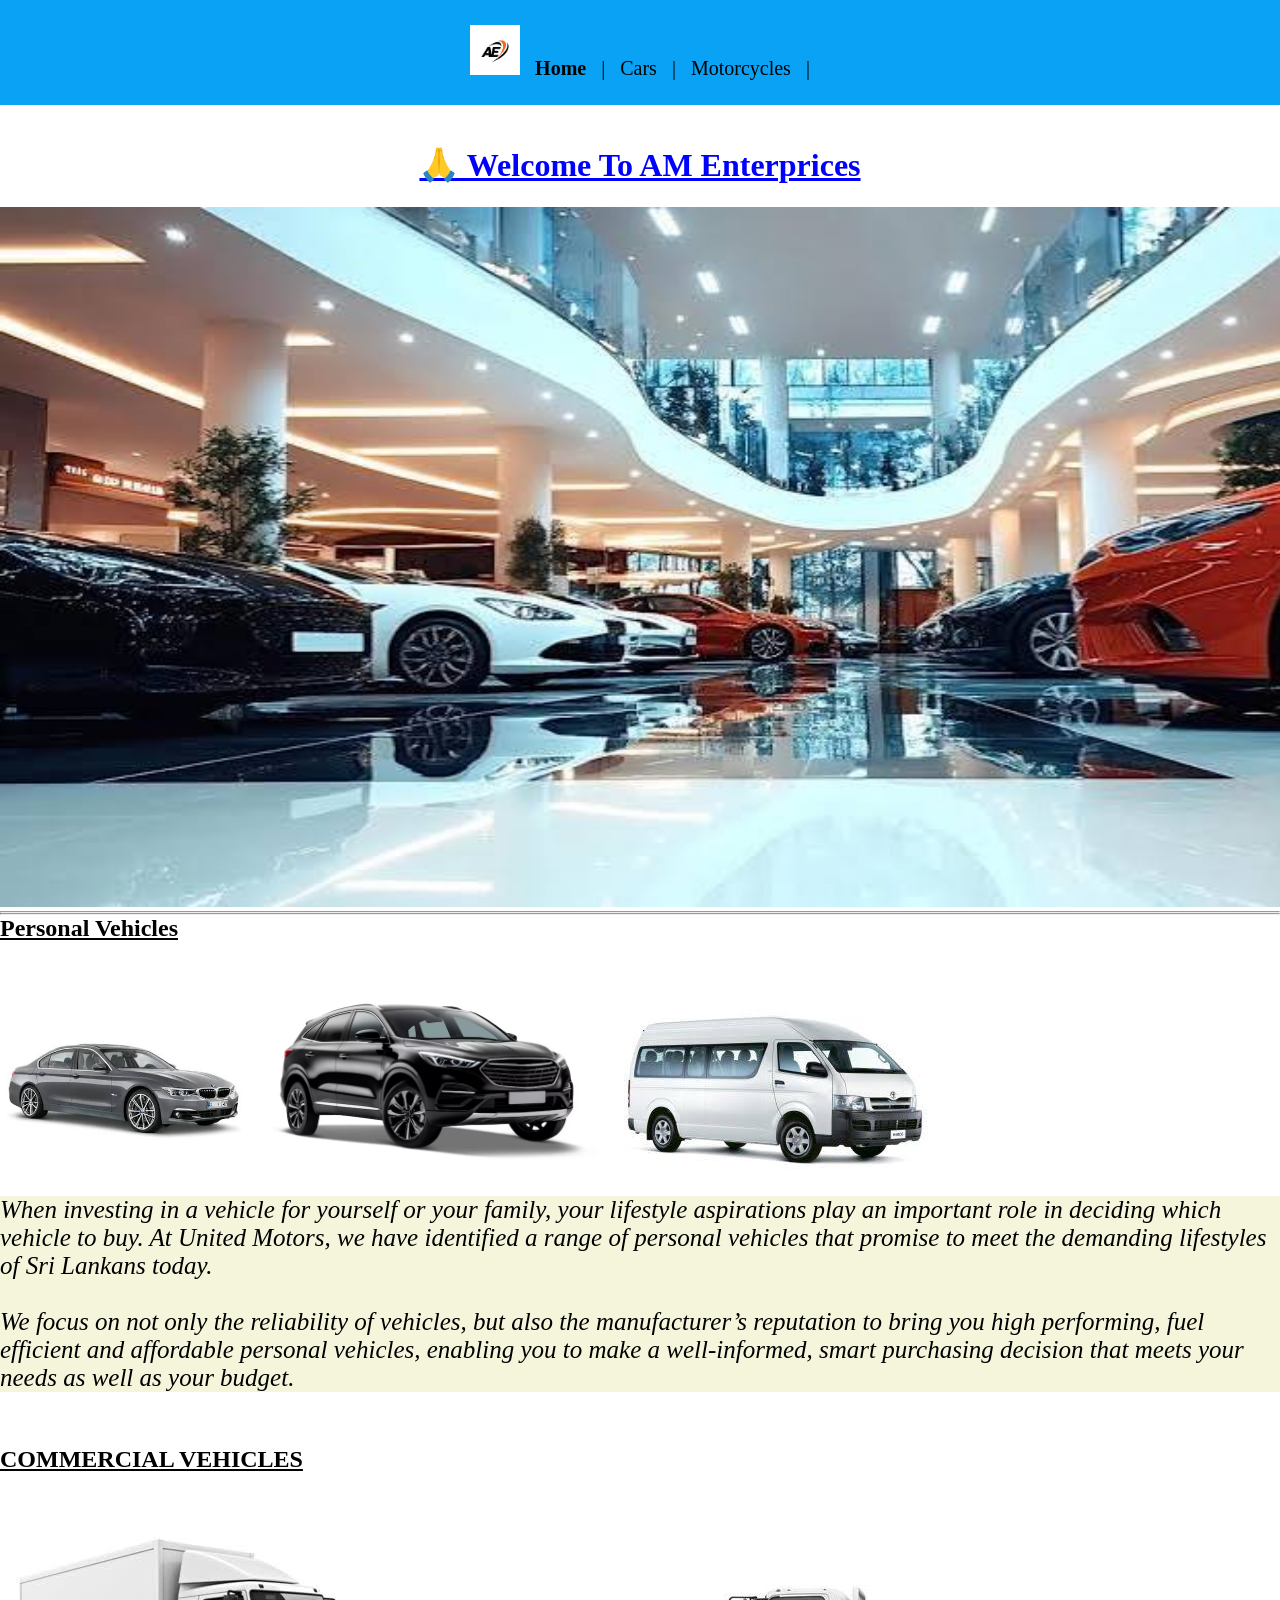
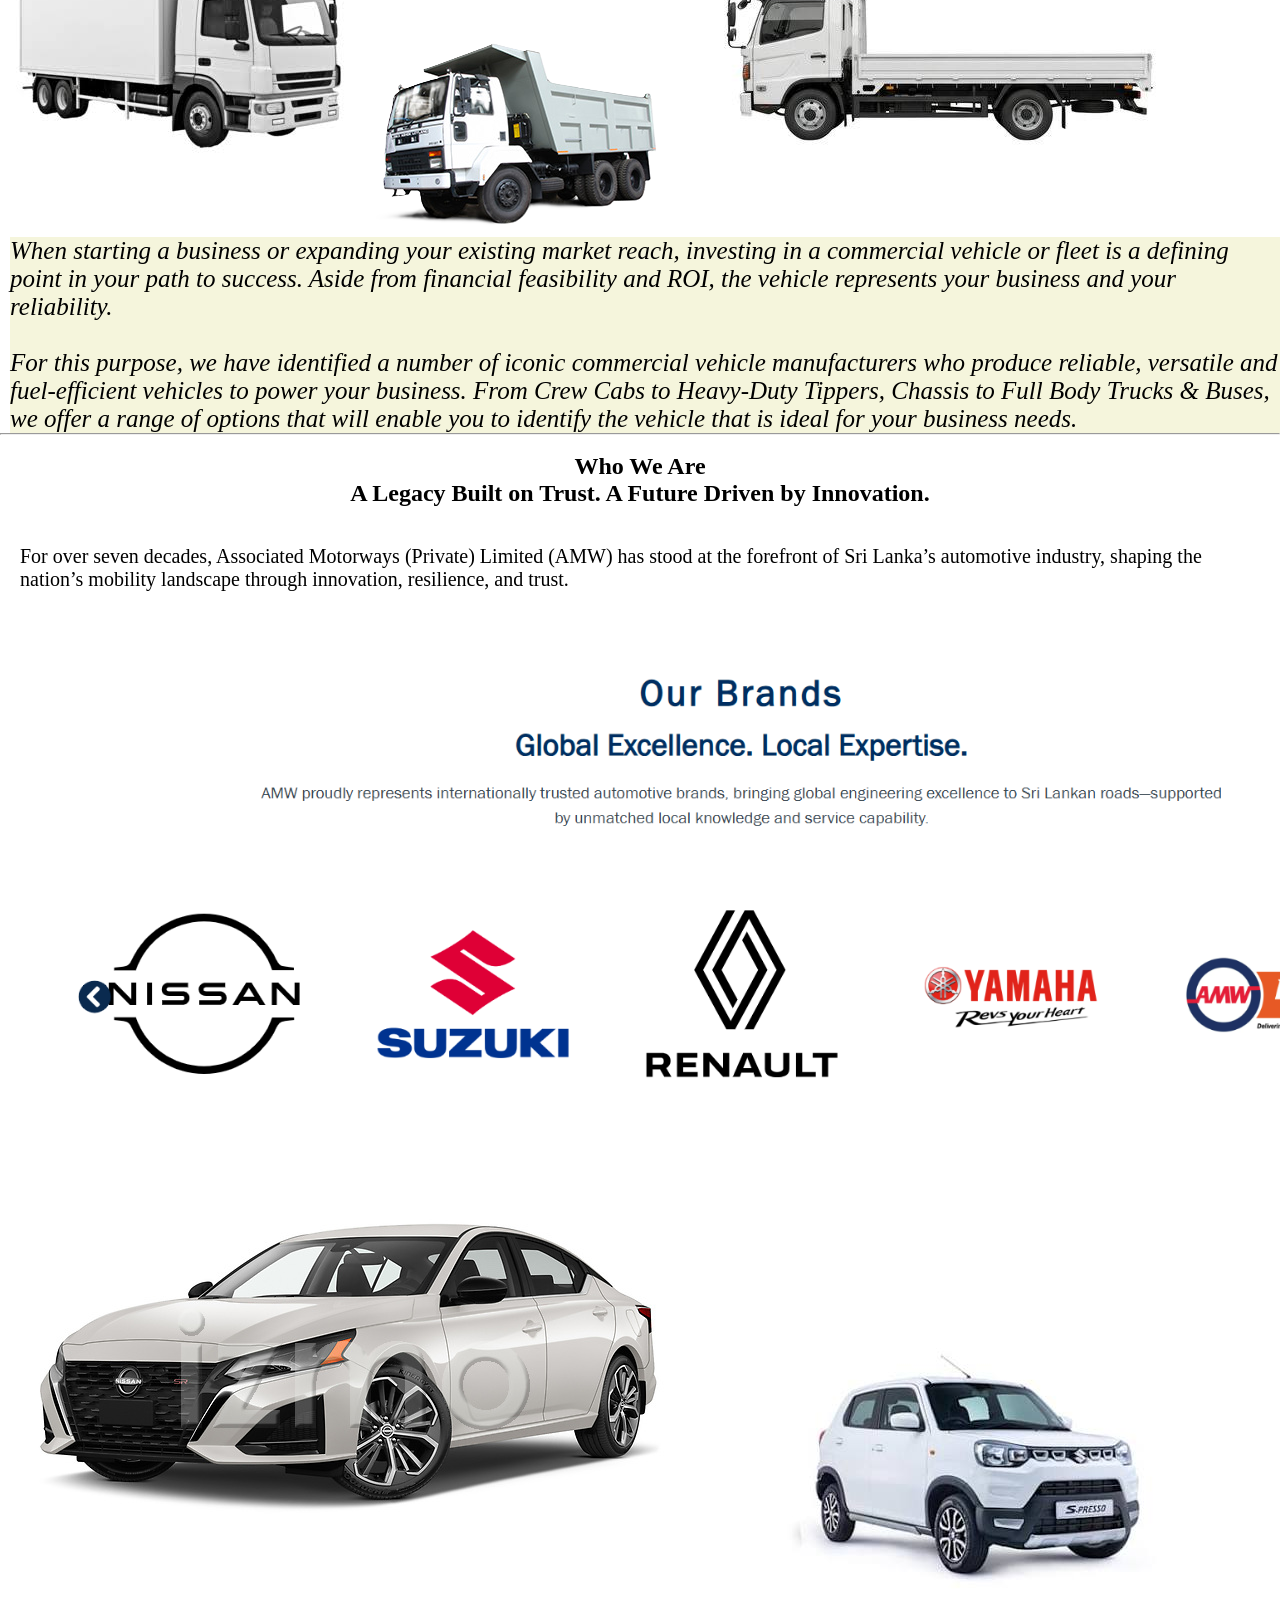
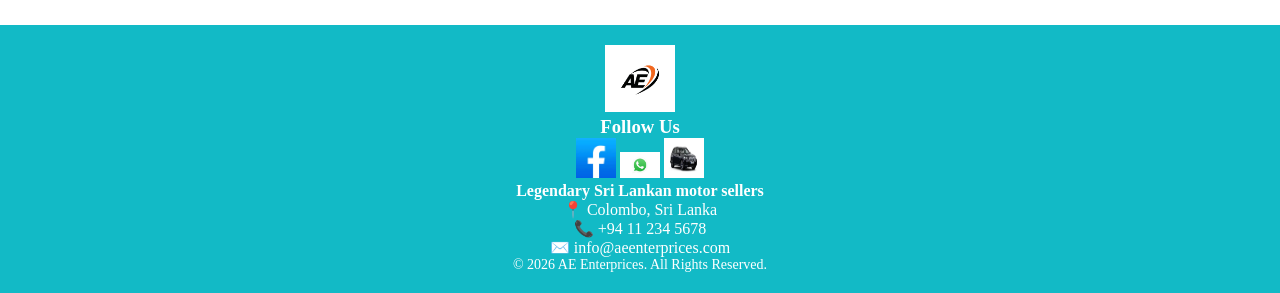
<file: index.html>
<!DOCTYPE html>
<html lang="en">

<head>
    <meta charset="UTF-8">
    <meta name="viewport" content="width=device-width, initial-scale=1.0">
    <title>AM Enterprices</title>
    <link rel="icon" href="assest\img\images.png">
    <link rel="stylesheet" href="index.css">
</head>

<body>
    <center>
        <nav class="nv">
            <img class="im" src="assest\img\images.png" alt="logo" width="50" height="50">
            <a href="index.html"> <strong>Home</strong></a> |
            <a href="cars.html">Cars</a> |
            <a href="motorbike.html">Motorcycles</a> |

        </nav>
    </center>
    <br>
    <br>

    <center>
        <h1 class="he"><u> 🙏 Welcome To AM Enterprices</u></h1>
    </center>
    <br>
    <img src="assest\img\images (4).jpg" width="1520" height="700" alt="cab">
    <hr>
    <hr>
    <div id="d1">
        <h2><u>Personal Vehicles</u></h2>

        <img src="assest\img\bmw.jpg" alt="bmw" class="bmw" width="250" height="250">
        <img src="assest\img\black-isolated-car_23-2151852894.avif" alt="" width="350" height="250">
        <img src="assest\img\images (5).jpg" alt="">

        <div class="p1">
            <p>When investing in a vehicle for yourself or your
                family, your lifestyle aspirations play an important
                role in deciding which vehicle to buy. At United Motors,
                we have identified a range of personal vehicles that promise
                to meet the demanding lifestyles of Sri Lankans today.</p>
            <br>
            <p>We focus on not only the reliability of vehicles, but also
                the manufacturer’s reputation to bring you high performing,
                fuel efficient and affordable personal vehicles, enabling you
                to make a well-informed, smart purchasing decision that meets
                your needs as well as your budget.</p>
        </div>
    </div>
    <br>
    <br>
    <br>
    <div>
        <h2><u>COMMERCIAL VEHICLES</u></h2>

        <img src="assest\img\lorrry.jpg" alt="lorry">
        <img src="assest\img\tipper-2518.png" alt="">
        <img src="assest\img\images (2).jpg" alt="">
        <div class="p2">
            <p>When starting a business or expanding your existing market reach, investing in a commercial vehicle or
                fleet is a defining point in your path to success. Aside from financial feasibility and ROI, the vehicle
                represents your business and your reliability. </p>
            <br>
            <p>For this purpose, we have identified a number of iconic commercial vehicle manufacturers who produce
                reliable, versatile and fuel-efficient vehicles to power your business. From Crew Cabs to Heavy-Duty
                Tippers, Chassis to Full Body Trucks & Buses, we offer a range of options that will enable you to
                identify the vehicle that is ideal for your business needs.</p>
        </div>
    </div>
    <hr>
    <br>
    <center>
        <h2><b>Who We Are</b></h2>
        <h2>A Legacy Built on Trust. A Future Driven by Innovation.</h2>
    </center>
    <br>
    <p class="p4"> For over seven decades, Associated Motorways (Private) Limited (AMW) has stood at the forefront of
        Sri Lanka’s automotive industry, shaping the nation’s mobility landscape through innovation, resilience, and
        trust.</p>
    <br>
    <img src="assest\img\Screenshot 2026-07-02 141143.png" width="1500" alt="">
    <br>
    <img src="assest\img\fit=700.jpg" alt="">
    <img src="assest\img\images (6).jpg" alt="">

    <footer class="foo">
        <img src="assest\img\images.png" alt="Logo" width="70">
        <h3>Follow Us</h3>
        <a href="https://www.facebook.com" target="_blank">
            <img src="assest\img\Logo_de_Facebook.png" alt="Facebook" width="40"></a>
        <a href="https://www.whatsapp.com" target="_blank">
            <img src="assest\img\images (3).jpg" alt="WhatsApp" width="40"></a>
        <a href="https://www.instagram.com" target="_blank">
            <img src="assest\img\images (1).jpg" alt="Instagram" width="40" height="40"></a>

        <p>
            <strong>Legendary Sri Lankan motor sellers</strong><br>

        </p>
        <p>
            📍 Colombo, Sri Lanka <br>
            📞 +94 11 234 5678 <br>
            ✉️ info@aeenterprices.com
        </p>
        <p class="p3">
            © 2026 AE Enterprices. All Rights Reserved.
        </p>
    </footer>









</body>

</html>
</file>
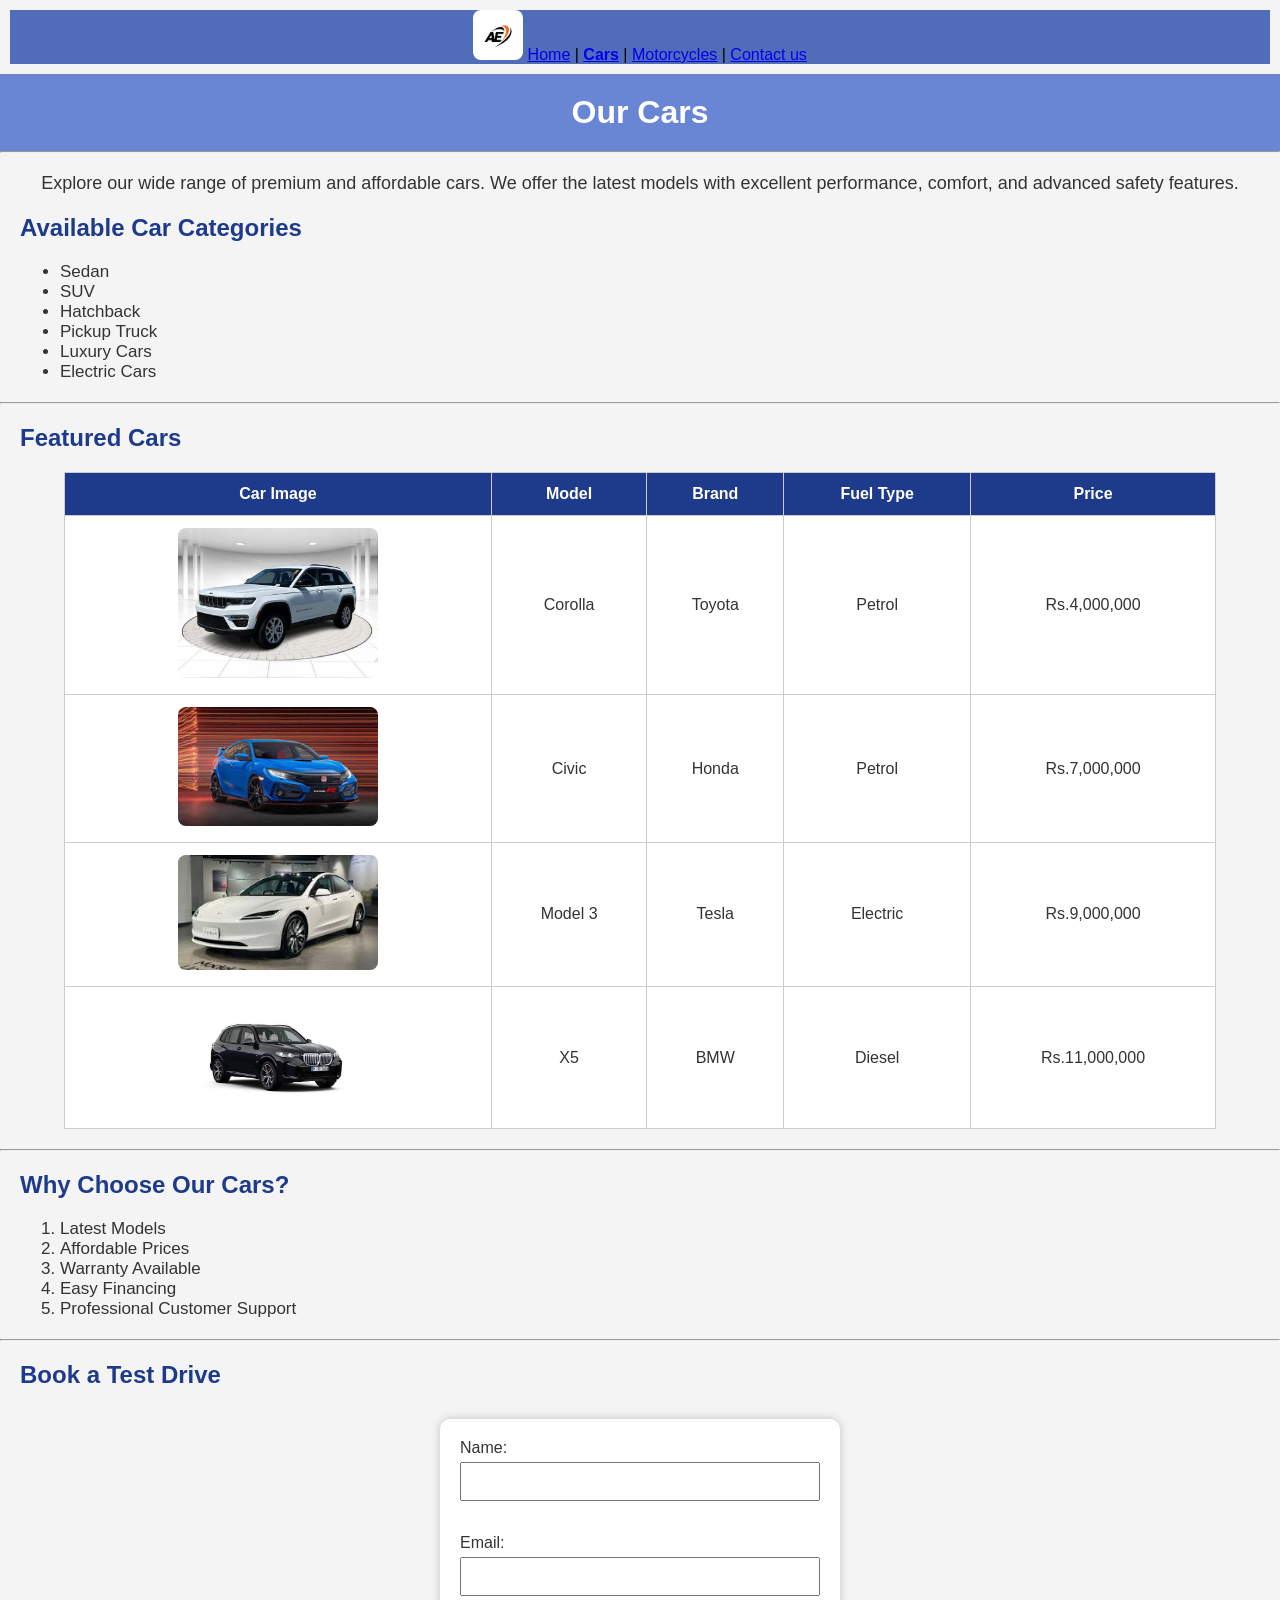
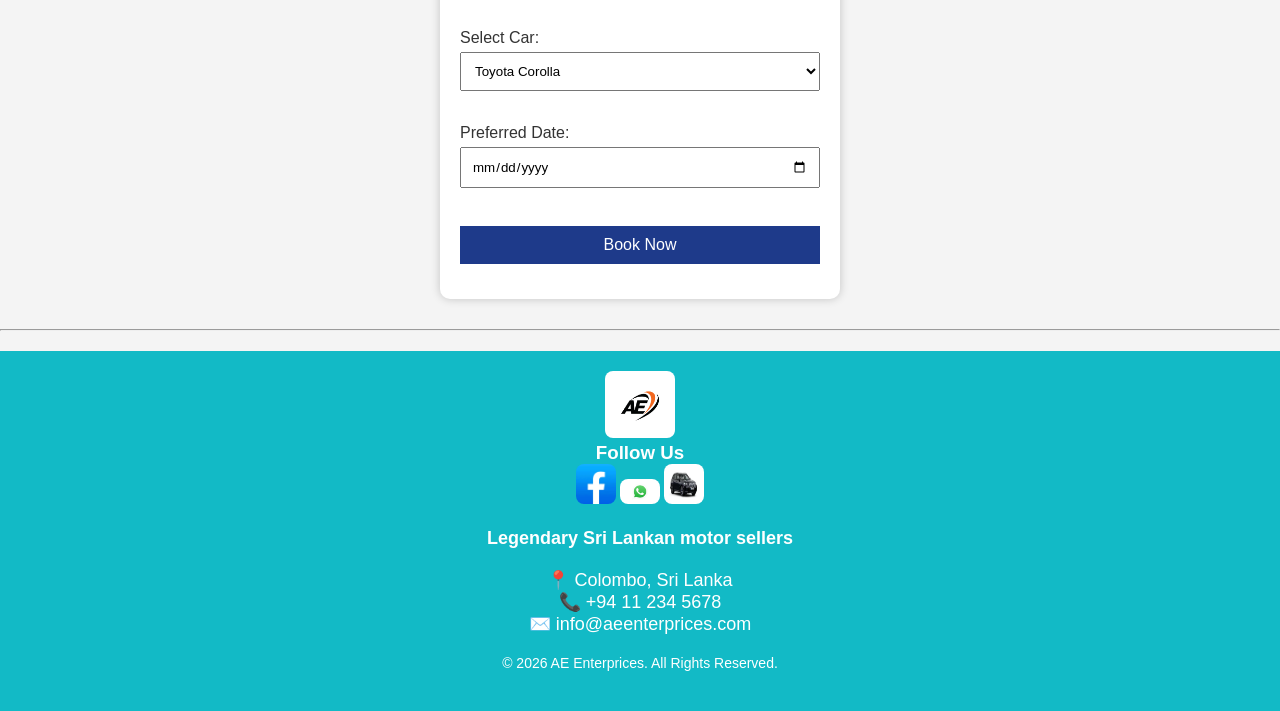
<file: cars.html>
<!DOCTYPE html>
<html lang="en">

<head>
    <meta charset="UTF-8">
    <meta name="viewport" content="width=device-width, initial-scale=1.0">
    <title>Cars</title>
    <link rel="stylesheet" href="cars.css">



</head>

<body>
    <center>
        <nav class="nv">
            <img class="im" src="assest\img\images.png" alt="logo" width="50" height="50">
            <a href="index.html">Home</a> |
            <strong><a href="cars.html">Cars</a></strong> |
            <a href="motorcycles.html">Motorcycles</a> |
            <a href="contact.html">Contact us</a>

        </nav>

    </center>
    <h1 align="center">Our Cars</h1>

    <hr>

    <p align="center">
        Explore our wide range of premium and affordable cars.
        We offer the latest models with excellent performance,
        comfort, and advanced safety features.
    </p>
    <h2>Available Car Categories</h2>

    <ul>
        <li>Sedan</li>
        <li>SUV</li>
        <li>Hatchback</li>
        <li>Pickup Truck</li>
        <li>Luxury Cars</li>
        <li>Electric Cars</li>
    </ul>

    <hr>
    <h2>Featured Cars</h2>

    <table border="1" cellpadding="10">
        <tr>
            <th>Car Image</th>
            <th>Model</th>
            <th>Brand</th>
            <th>Fuel Type</th>
            <th>Price</th>
        </tr>

        <tr>
            <td><img src="assest\img\images.jpg" width="200" alt="Toyota Corolla"></td>
            <td>Corolla</td>
            <td>Toyota</td>
            <td>Petrol</td>
            <td>Rs.4,000,000</td>
        </tr>

        <tr>
            <td><img src="assest\img\download.jpg" width="200" alt="Honda Civic"></td>
            <td>Civic</td>
            <td>Honda</td>
            <td>Petrol</td>
            <td>Rs.7,000,000</td>
        </tr>

        <tr>
            <td><img src="assest\img\download (1).jpg" width="200" alt="Tesla Model 3"></td>
            <td>Model 3</td>
            <td>Tesla</td>
            <td>Electric</td>
            <td>Rs.9,000,000</td>
        </tr>

        <tr>
            <td><img src="assest\img\images (1).jpg" width="200" alt="BMW X5"></td>
            <td>X5</td>
            <td>BMW</td>
            <td>Diesel</td>
            <td>Rs.11,000,000</td>
        </tr>
    </table>

    <hr>
    <h2>Why Choose Our Cars?</h2>

    <ol>
        <li>Latest Models</li>
        <li>Affordable Prices</li>
        <li>Warranty Available</li>
        <li>Easy Financing</li>
        <li>Professional Customer Support</li>
    </ol>

    <hr>
      <h2 >Book a Test Drive</h2>

    <form>
        Name:<br>
        <input type="text"><br><br>

        Email:<br>
        <input type="email"><br><br>

        Select Car:<br>
        <select>
            <option>Toyota Corolla</option>
            <option>Honda Civic</option>
            <option>Tesla Model 3</option>
            <option>BMW X5</option>
        </select>

        <br><br>

        Preferred Date:<br>
        <input type="date">

        <br><br>

        <input type="submit" value="Book Now">
    </form>

    <hr>
    <footer class="footer">
        <img src="assest\img\images.png" alt="Logo" width="70">
        <h3>Follow Us</h3>
        <a href="https://www.facebook.com" target="_blank">
            <img src="assest\img\Logo_de_Facebook.png" alt="Facebook" width="40"></a>
        <a href="https://www.whatsapp.com" target="_blank">
            <img src="assest\img\images (3).jpg" alt="WhatsApp" width="40"></a>
        <a href="https://www.instagram.com" target="_blank">
            <img src="assest\img\images (1).jpg" alt="Instagram" width="40" height="40"></a>

        <p>
            <strong>Legendary Sri Lankan motor sellers</strong><br>

        </p>
        <p>
            📍 Colombo, Sri Lanka <br>
            📞 +94 11 234 5678 <br>
            ✉️ info@aeenterprices.com
        </p>
        <p class="p3">
            © 2026 AE Enterprices. All Rights Reserved.
        </p>
    </footer>

</body>

</html>
</file>
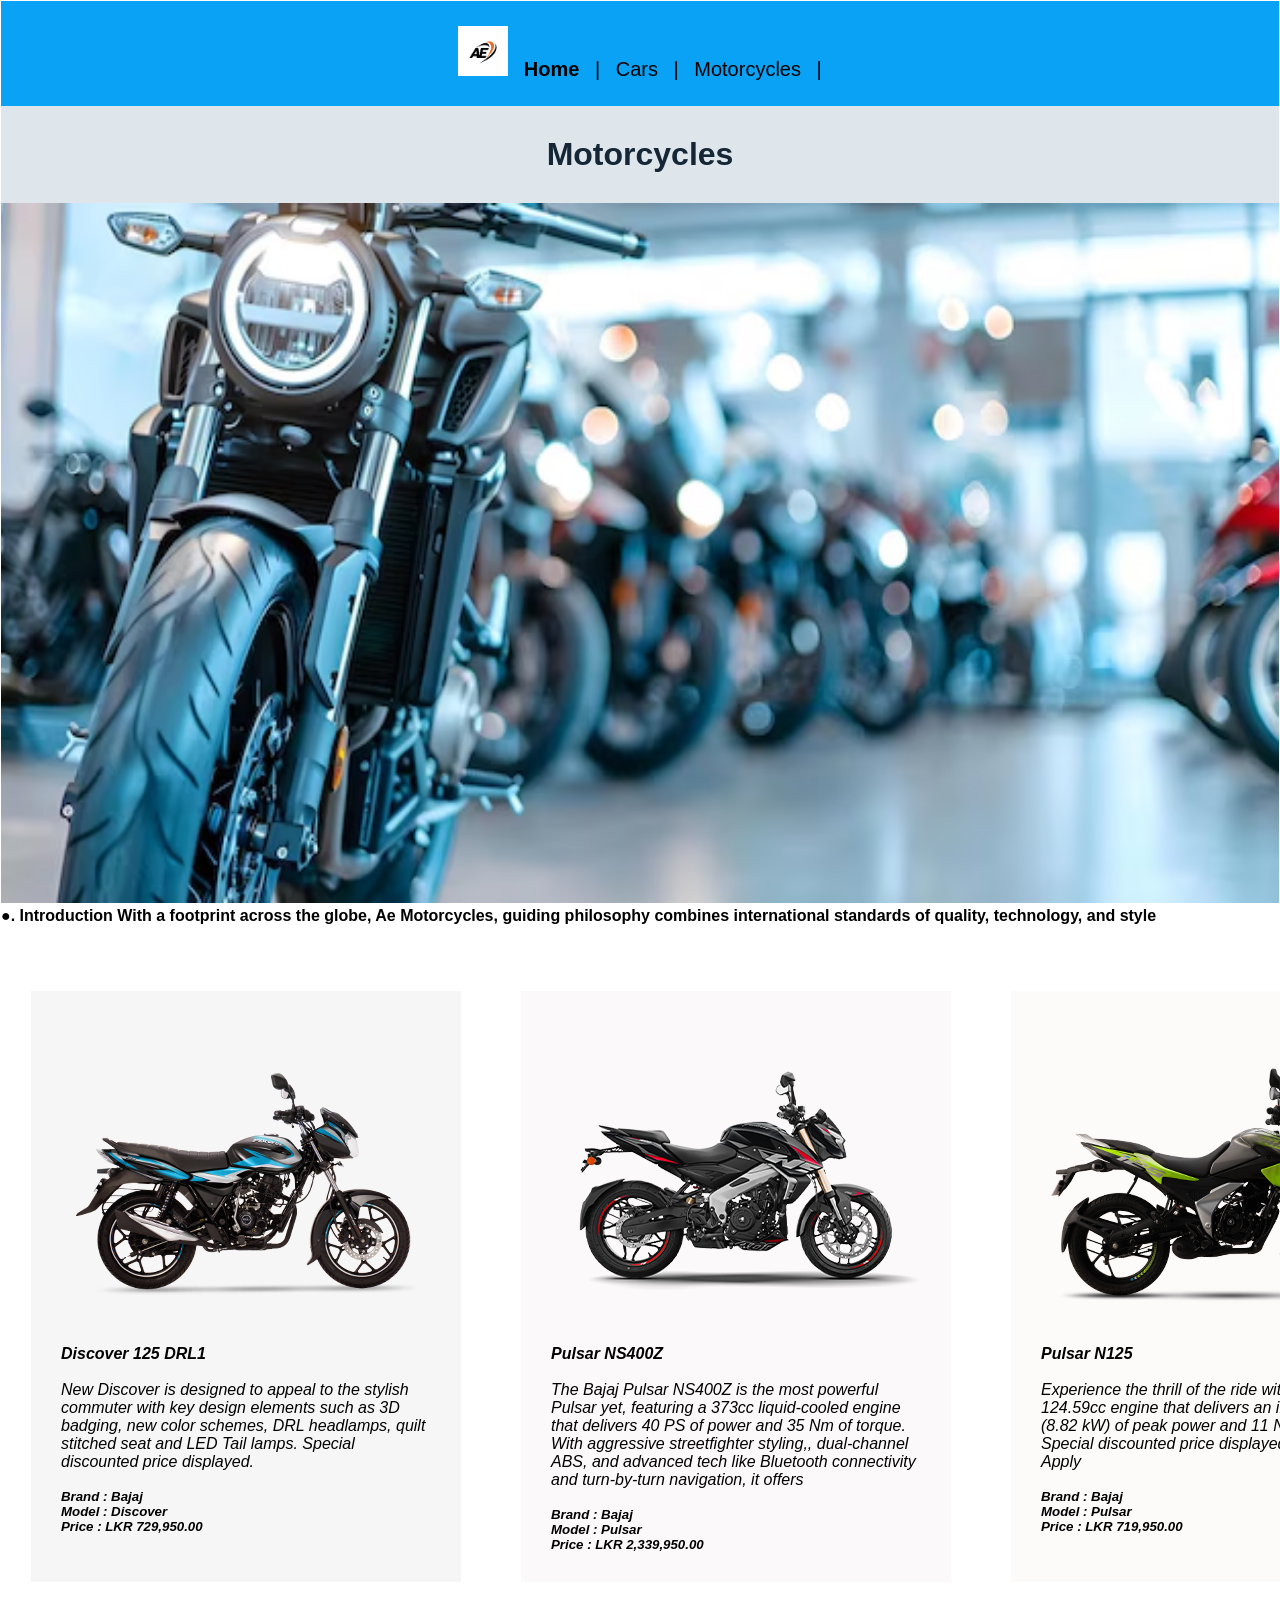
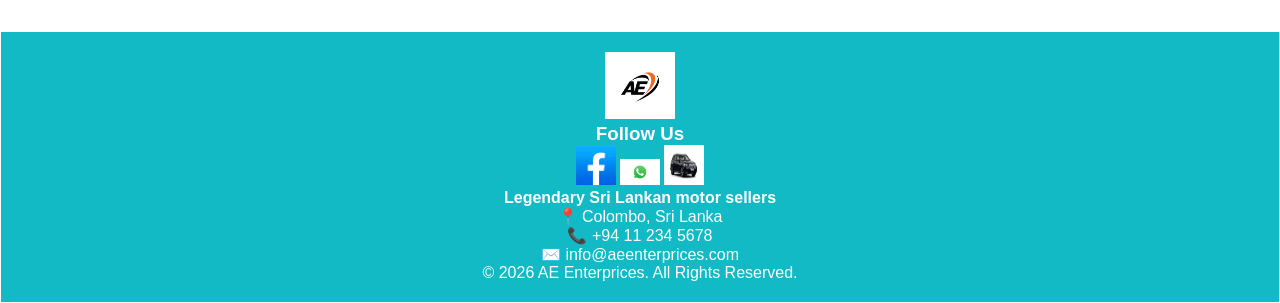
<file: motorbike.html>
<!DOCTYPE html>
<html lang="en">

<head>
    <meta charset="UTF-8">
    <meta name="viewport" content="width=device-width, initial-scale=1.0">
    <title>AM Enterpices</title>
    <link rel="icon" href="/motor\assest\img\images.png">
    <link rel="stylesheet" href="motorbike.css">



</head>


<body>

 <center>
        <nav class="nv">
            <img class="im" src="assest\img\images.png" alt="logo" width="50" height="50">
            <a href="index.html"> <strong>Home</strong></a> |
            <a href="cars.html">Cars</a> |
            <a href="motorbike.html">Motorcycles</a> |

        </nav>
    </center>

    <center>
        <h1>Motorcycles</h1>
    </center>

    <img src="assest\img\front-view-motorcycle-display-showroom-concept-motorcycle-showroom-front-view-display-showcase_864588-260992.avif"
        alt="" width="100%" height="700px">
    <p><b>●. Introduction With a footprint across the globe, Ae Motorcycles, guiding philosophy combines
            international
            standards of
            quality, technology, and style</b></p>

    <br>
    <br>

    <div class="container">


        <div class="wrapper">

            <img src="assest\img\discover-125-drl1.png">

            <h4>Discover 125 DRL1</h4>
            <br>

            <p class="p1">New Discover is designed to appeal to the stylish commuter with key design elements such as 3D
                badging, new
                color schemes, DRL headlamps, quilt stitched seat and LED Tail lamps. Special discounted price
                displayed.</p>

            <br>

            <span>
                <h5>
                    Brand : Bajaj </h5>
                <h5>Model : Discover</h5>
                <h5>Price : LKR 729,950.00</h5>
            </span>

        </div>

        <div class="wrapper1">

            <img src="assest\img\pulsar-ns400z.png" alt="pulsar ns400z" class="pulsar-ns400z">

            <h4>Pulsar NS400Z</h4>
            <br>

            <p>The Bajaj Pulsar NS400Z is the most powerful Pulsar yet, featuring a 373cc liquid-cooled engine that
                delivers
                40 PS of power and 35 Nm of torque. With aggressive streetfighter styling,, dual-channel
                ABS, and advanced tech like Bluetooth connectivity and turn-by-turn navigation, it offers</p>
            <br>

            <span>
                <h5>Brand : Bajaj </h5>
                <h5>Model : Pulsar</h5>
                <h5>Price : LKR 2,339,950.00</h5>
            </span>

        </div>

        <div class="wrapper2">
            <img src="assest\img\brand-new-pulsar-n125.png" alt="Pulsar N125" class="Pulsar N125">

            <h4>Pulsar N125</h4>
            <br>
            <p>Experience the thrill of the ride with a robust 124.59cc engine that delivers an impressive 12 PS (8.82
                kW) of
                peak power and 11 Nm of torque. Special discounted price displayed. * Conditions Apply</p>
            <br>
            <span>
                <h5>Brand : Bajaj </h5>
                <h5>Model : Pulsar</h5>
                <h5>Price : LKR 719,950.00</h5>
            </span>

        </div>

    </div>

    <footer class="foo">
        <img src="assest\img\images.png" alt="Logo" width="70">
        <h3>Follow Us</h3>
        <a href="https://www.facebook.com" target="_blank">
            <img src="assest\img\Logo_de_Facebook.png" alt="Facebook" width="40"></a>
        <a href="https://www.whatsapp.com" target="_blank">
            <img src="assest\img\images (3).jpg" alt="WhatsApp" width="40"></a>
        <a href="https://www.instagram.com" target="_blank">
            <img src="assest\img\images (1).jpg" alt="Instagram" width="40" height="40"></a>

        <p>
            <strong>Legendary Sri Lankan motor sellers</strong><br>

        </p>
        <p>
            📍 Colombo, Sri Lanka <br>
            📞 +94 11 234 5678 <br>
            ✉️ info@aeenterprices.com
        </p>
        <p class="p3">
            © 2026 AE Enterprices. All Rights Reserved.
        </p>
    </footer>





</body>

</html>
</file>
<file: index.css>
* {
    margin: 0;
}

.nv {
    background-color: rgb(10, 162, 244);
    padding: 25px;
    font-size: 20px;
}


.nv a {
    color: rgb(0, 0, 0);
    text-decoration: none;
    margin: 10px;
}

.he {
    padding: 5px;
    color: blue;
}

.p1 {
    font-size: 25px;
    font-style: italic;
    background-color: beige;
}

.p2 {
    font-size: 25px;
    font-style: italic;
    margin-left: 10px;
    background-color: beige;
}

.p3 {
    font-size: 14px;
}

.p4 {
    font-size: 20px;
    padding: 20px;
}

.foo {
    background-color: rgb(18, 186, 198);
    color: white;
    text-align: center;
    padding: 20px;
    margin-top: 20px;
}
</file>
<file: cars.css>
.nv {

    color: rgb(0, 0, 0);
    text-decoration: none;
    background-color: #516cb8;
    margin: 10px;
}

* {
    margin: 0;
    padding: 0;
    box-sizing: border-box;
    font-family: Arial, sans-serif;
}

body {
    background: #f4f4f4;
    color: #333;
}

h1 {
    background: #6986d5;
    color: white;
    padding: 20px;
    text-align: center;
}


h2 {
    color: #1e3a8a;
    margin: 20px;
}

p {
    text-align: center;
    margin: 20px;
    font-size: 18px;
}
ul,
ol {
    margin: 20px 60px;
    font-size: 17px;
}

table {
    width: 90%;
    margin: 20px auto;
    border-collapse: collapse;
    background: white;
}

table th {
    background: #1e3a8a;
    color: white;
    padding: 12px;
}

table td {
    text-align: center;
    padding: 12px;
}

table,
th,
td {
    border: 1px solid #ccc;
}

img {
    border-radius: 8px;
}

form {
    width: 400px;
    margin: 30px auto;
    background: white;
    padding: 20px;
    border-radius: 10px;
    box-shadow: 0 0 10px rgba(0, 0, 0, 0.2);
}

input,
select {
    width: 100%;
    padding: 10px;
    margin-top: 5px;
    margin-bottom: 15px;
}

input[type="submit"] {
    background: #1e3a8a;
    color: white;
    border: none;
    cursor: pointer;
    font-size: 16px;
}

input[type="submit"]:hover {
    background: #2563eb;
}

form {
    width: 400px;
    margin: 30px auto;
    background: white;
    padding: 20px;
    border-radius: 10px;
    box-shadow: 0 0 10px rgba(0, 0, 0, 0.2);
}

input,
select {
    width: 100%;
    padding: 10px;
    margin-top: 5px;
    margin-bottom: 15px;
}

input[type="submit"] {
    background: #1e3a8a;
    color: white;
    border: none;
    cursor: pointer;
    font-size: 16px;
}
.footer {
    background-color: rgb(18, 186, 198);
    color: white;
    text-align: center;
    padding: 20px;
    margin-top: 20px;
}

input[type="submit"]:hover {
    background: #2563eb;
}

.p3 {
    font-size: 14px;
}
</file>
<file: motorbike.css>
* {
        margin: 0;
        padding: 0;
    }

   


    body {
        font-family: Arial, sans-serif;
        margin: 1px;
        padding: 0;
        ;

    }

    h1 {
        color: #152736;
        background-color: #dee5eb;
        padding: 30px;
    }



    .container {
        display: flex;

    }


    .wrapper {
        padding: 30px;
        margin: 30px;
        float: left;
        width: 400px;
        font-style: italic;
        margin-top: 30px;
        margin-bottom: 30px;
        background-color: rgb(247, 246, 246);
    }



    .wrapper1 {
        padding: 30px;
        margin: 30px;
        float: left;
        width: 400px;
        font-style: italic;
        margin-top: 30px;
        margin-bottom: 30px;
        background-color: rgb(251, 249, 249);
    }



    .wrapper2 {
        padding: 30px;
        margin: 30px;
        float: left;
        width: 400px;
        font-style: italic;
        margin-top: 30px;
        margin-bottom: 30px;
        background-color: rgb(253, 250, 250);
    }


    
  .nv {
    background-color: rgb(10, 162, 244);
    padding: 25px;
    font-size: 20px;
}


.nv a {
    color: rgb(0, 0, 0);
    text-decoration: none;
    margin: 10px;
}

.foo {
    background-color: rgb(18, 186, 198);
    color: white;
    text-align: center;
    padding: 20px;
    margin-top: 20px;
}
</file>
